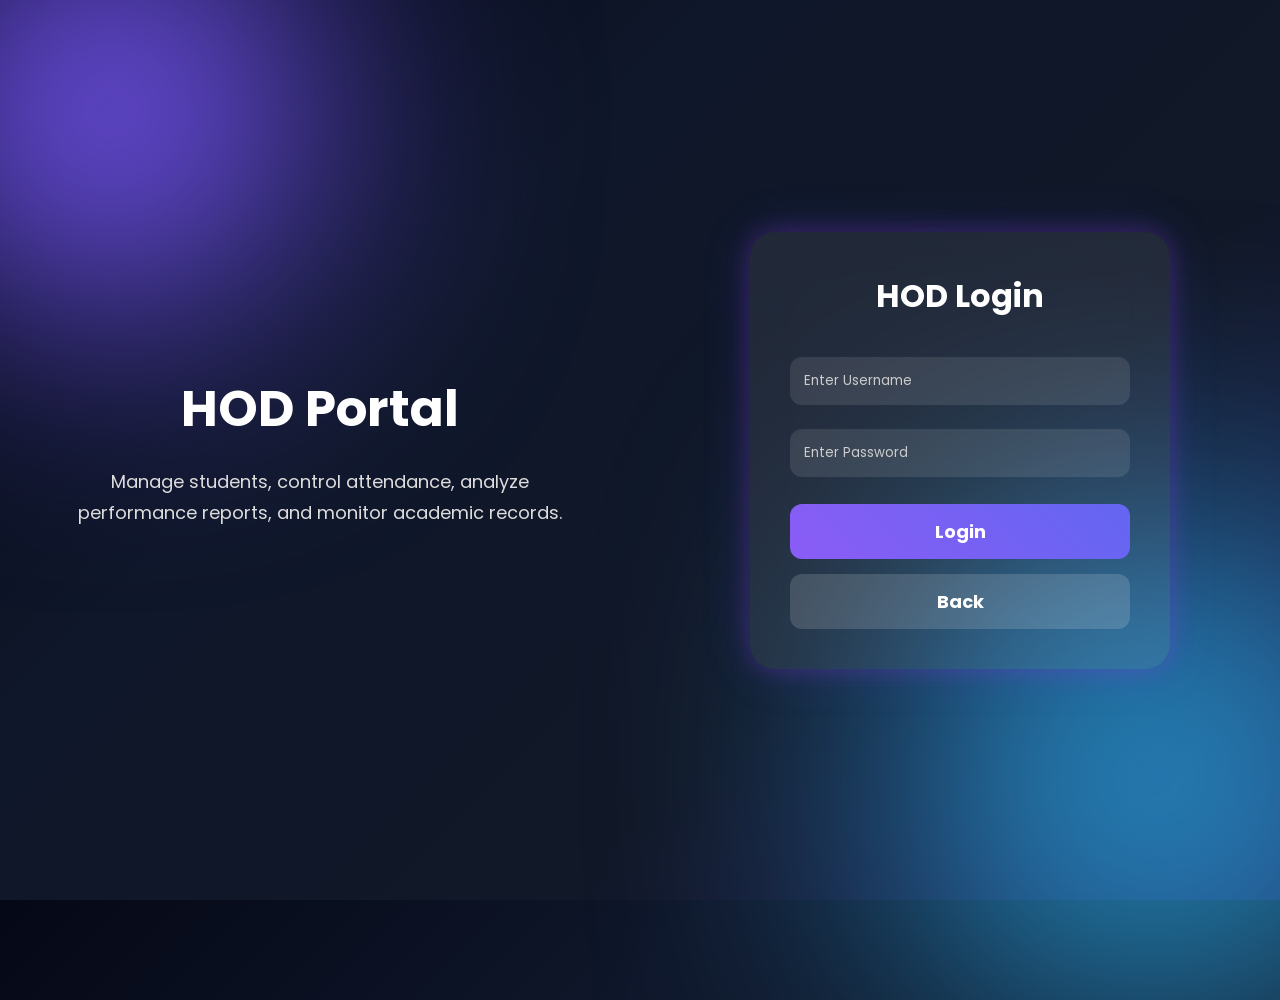
<file: hod-login.html>
<!DOCTYPE html>
<html>
<head>
<title>HOD Login</title>

<link href="https://fonts.googleapis.com/css2?family=Poppins:wght@300;400;600;700&display=swap" rel="stylesheet">

<style>
*{
margin:0;
padding:0;
box-sizing:border-box;
font-family:'Poppins',sans-serif;
}

body{
height:100vh;
display:flex;
overflow:hidden;
background:linear-gradient(
135deg,
#050816,
#0f172a,
#111827,
#1e1b4b
);
color:white;
position:relative;
}

/* Neon Glow Background */
body::before{
content:"";
position:absolute;
width:420px;
height:420px;
background:radial-gradient(circle,#8b5cf6,#4f46e5);
border-radius:50%;
top:-100px;
left:-100px;
filter:blur(130px);
animation:move1 8s infinite alternate;
}

body::after{
content:"";
position:absolute;
width:450px;
height:450px;
background:radial-gradient(circle,#00f7ff,#6366f1);
border-radius:50%;
bottom:-100px;
right:-100px;
filter:blur(140px);
animation:move2 8s infinite alternate;
}

@keyframes move1{
from{transform:translate(0,0);}
to{transform:translate(120px,80px);}
}

@keyframes move2{
from{transform:translate(0,0);}
to{transform:translate(-100px,-70px);}
}

/* LEFT */
.left{
width:50%;
display:flex;
justify-content:center;
align-items:center;
flex-direction:column;
padding:50px;
z-index:2;
}

.left h1{
font-size:50px;
margin-bottom:20px;
}

.left p{
font-size:18px;
color:#ddd;
max-width:500px;
text-align:center;
line-height:1.7;
}

/* RIGHT */
.right{
width:50%;
display:flex;
justify-content:center;
align-items:center;
z-index:2;
}

.login-box{
width:420px;
padding:40px;
background:rgba(255,255,255,0.08);
backdrop-filter:blur(20px);
border-radius:25px;
box-shadow:
0 0 25px rgba(138,43,226,0.3),
0 0 50px rgba(99,102,241,0.2);
}

.login-box h2{
text-align:center;
margin-bottom:25px;
font-size:32px;
}

input{
width:100%;
padding:14px;
margin:12px 0;
border:none;
outline:none;
border-radius:12px;
background:rgba(255,255,255,0.1);
color:white;
}

input::placeholder{
color:#ccc;
}

button{
width:100%;
padding:14px;
margin-top:15px;
border:none;
border-radius:12px;
background:linear-gradient(45deg,#8b5cf6,#6366f1);
color:white;
font-size:18px;
font-weight:bold;
cursor:pointer;
}

.back-btn{
background:rgba(255,255,255,0.15);
}

button:hover{
transform:scale(1.03);
transition:0.3s;
}

/* Mobile */
@media(max-width:768px){
body{
flex-direction:column;
}

.left,.right{
width:100%;
height:50%;
}

.left h1{
font-size:35px;
}
}
</style>
</head>

<body>

<div class="left">
<h1>HOD Portal</h1>

<p>
Manage students, control attendance,
analyze performance reports,
and monitor academic records.
</p>
</div>

<div class="right">
<div class="login-box">

<h2>HOD Login</h2>

<input type="text" id="username2" placeholder="Enter Username">
<input type="password" id="password2" placeholder="Enter Password">

<button onclick="hodLogin()">Login</button>

<!-- FIXED BACK BUTTON -->
<button class="back-btn" onclick="window.location.href='index.html'">
Back
</button>

</div>
</div>

<script>
function hodLogin(){
let u=document.getElementById("username2").value.trim();
let p=document.getElementById("password2").value.trim();

if(u==="hod" && p==="admin"){
    localStorage.setItem("role","hod");
    window.location.href="hod.html";
}else{
    alert("Invalid HOD Credentials");
}
}
</script>

</body>
</html>
</file>
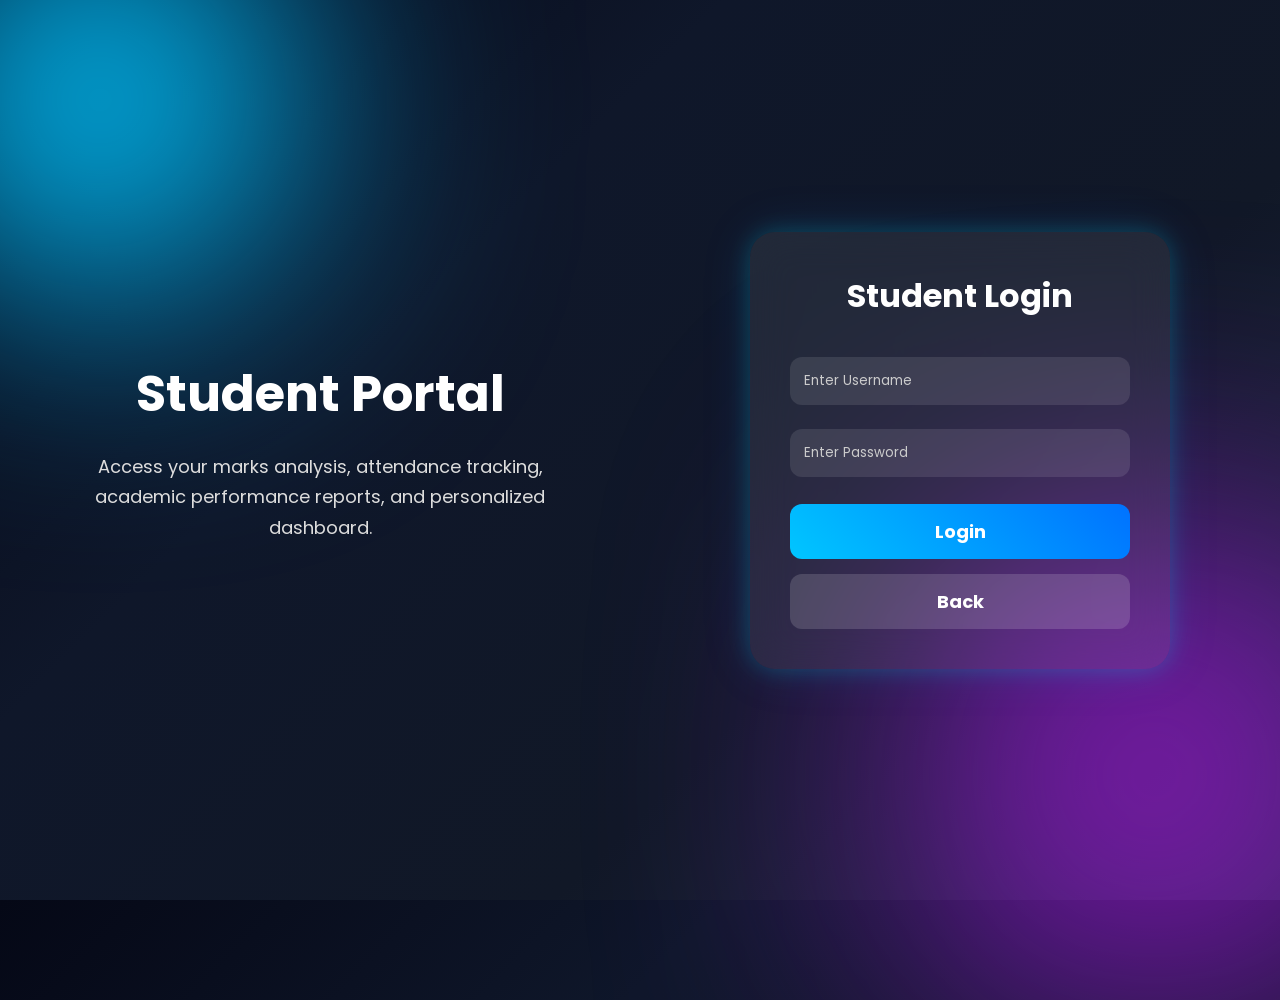
<file: student-login.html>
<!DOCTYPE html>
<html lang="en">
<head>
<meta charset="UTF-8">
<meta name="viewport" content="width=device-width, initial-scale=1.0">
<title>Student Login</title>

<link href="https://fonts.googleapis.com/css2?family=Poppins:wght@300;400;600;700&display=swap" rel="stylesheet">

<style>
*{
margin:0;
padding:0;
box-sizing:border-box;
font-family:'Poppins',sans-serif;
}

body{
height:100vh;
display:flex;
overflow:hidden;
background:linear-gradient(
135deg,
#050816,
#0f172a,
#111827,
#1e293b
);
color:white;
position:relative;
}

/* Glow Background */
body::before{
content:"";
position:absolute;
width:400px;
height:400px;
background:radial-gradient(circle,#00f7ff,#007bff);
border-radius:50%;
top:-100px;
left:-100px;
filter:blur(130px);
animation:move1 8s infinite alternate;
}

body::after{
content:"";
position:absolute;
width:450px;
height:450px;
background:radial-gradient(circle,#ff00cc,#3333ff);
border-radius:50%;
bottom:-100px;
right:-100px;
filter:blur(140px);
animation:move2 8s infinite alternate;
}

@keyframes move1{
from{transform:translate(0,0);}
to{transform:translate(120px,80px);}
}

@keyframes move2{
from{transform:translate(0,0);}
to{transform:translate(-120px,-80px);}
}

/* LEFT */
.left{
width:50%;
display:flex;
justify-content:center;
align-items:center;
flex-direction:column;
padding:50px;
z-index:2;
}

.left h1{
font-size:50px;
margin-bottom:20px;
}

.left p{
font-size:18px;
color:#ddd;
max-width:500px;
text-align:center;
line-height:1.7;
}

/* RIGHT */
.right{
width:50%;
display:flex;
justify-content:center;
align-items:center;
z-index:2;
}

.login-box{
width:420px;
padding:40px;
background:rgba(255,255,255,0.08);
backdrop-filter:blur(20px);
border-radius:25px;
box-shadow:
0 0 25px rgba(0,255,255,0.2),
0 0 50px rgba(0,123,255,0.15);
}

.login-box h2{
font-size:32px;
margin-bottom:25px;
text-align:center;
}

input{
width:100%;
padding:14px;
margin:12px 0;
border:none;
outline:none;
border-radius:12px;
background:rgba(255,255,255,0.1);
color:white;
}

input::placeholder{
color:#ccc;
}

button{
width:100%;
padding:14px;
margin-top:15px;
border:none;
border-radius:12px;
background:linear-gradient(45deg,#00c6ff,#0072ff);
color:white;
font-size:18px;
font-weight:bold;
cursor:pointer;
}

.back-btn{
background:rgba(255,255,255,0.15);
}

button:hover{
transform:scale(1.03);
transition:0.3s;
}

/* Mobile */
@media(max-width:768px){
body{
flex-direction:column;
}

.left,.right{
width:100%;
height:50%;
}

.left h1{
font-size:35px;
}
}
</style>
</head>

<body>

<div class="left">
<h1>Student Portal</h1>

<p>
Access your marks analysis, attendance tracking,
academic performance reports, and personalized dashboard.
</p>
</div>

<div class="right">
<div class="login-box">

<h2>Student Login</h2>

<input type="text" id="username" placeholder="Enter Username">
<input type="password" id="password" placeholder="Enter Password">

<button onclick="login()">Login</button>

<!-- FIXED BACK BUTTON -->
<button class="back-btn" onclick="window.location.href='index.html'">
Back
</button>

</div>
</div>

<script src="script.js"></script>

</body>
</html>
</file>
